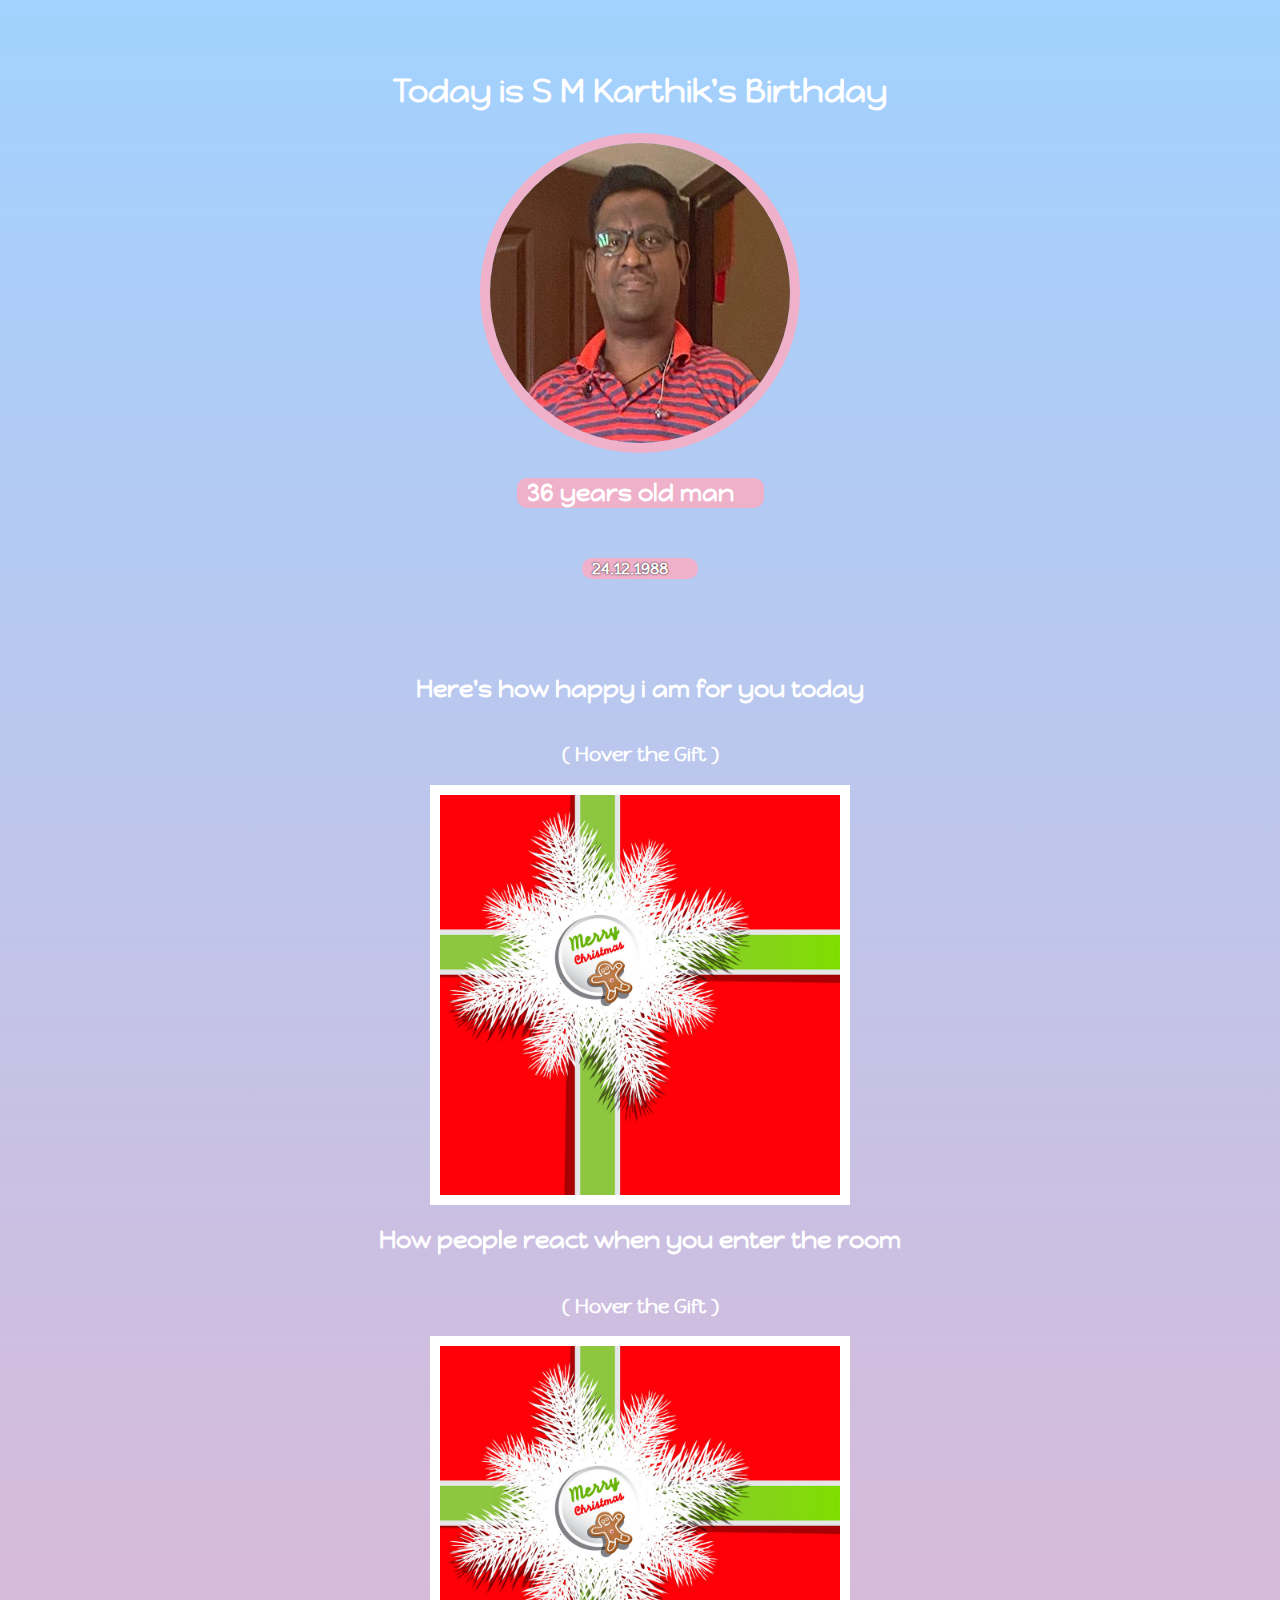
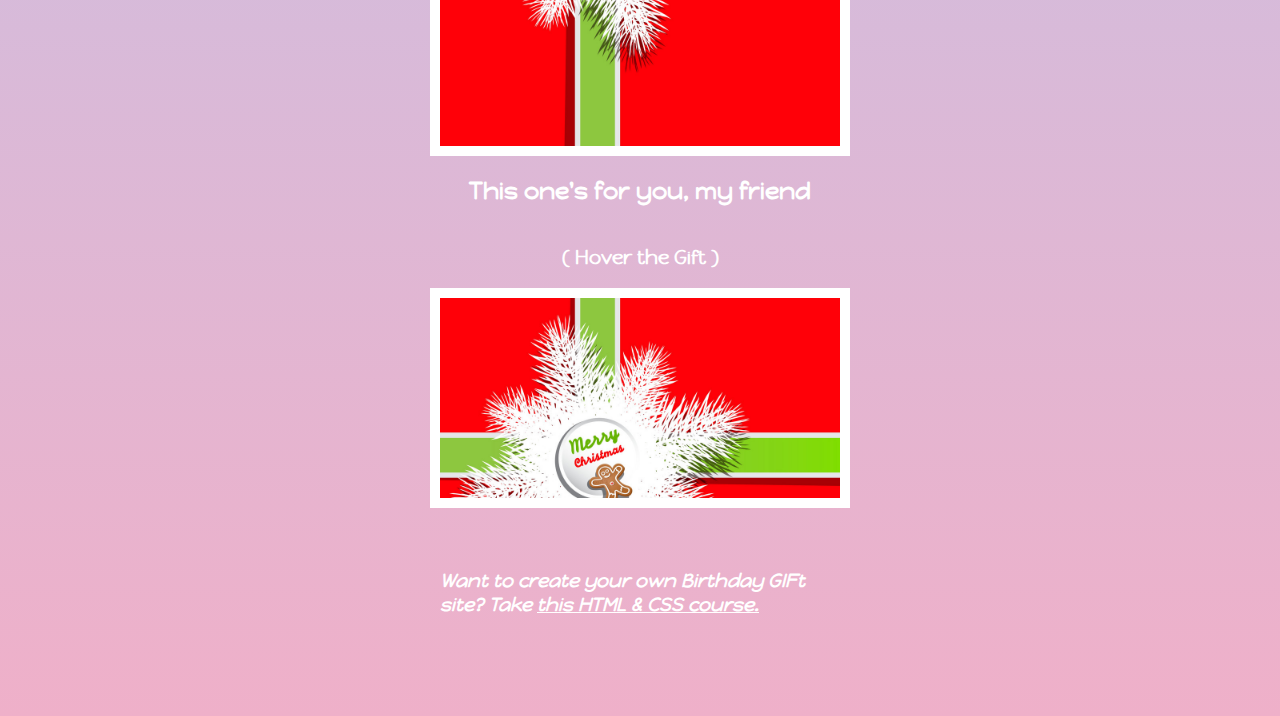
<file: index.html>
<html>
<link rel="stylesheet" href="style.css">
<link rel="preconnect" href="https://fonts.googleapis.com">
<link rel="preconnect" href="https://fonts.gstatic.com" crossorigin>
<link href="https://fonts.googleapis.com/css2?family=Happy+Monkey&display=swap" rel="stylesheet">

<body>
<div class="divmain">
<h1> Today is S M Karthik's Birthday</h1>
<img id ="avathar" src="sm.png">
<h2 id="yr"> 36 years old man</h2>
<h4 id="date"> 24.12.1988 </h4>
</div>

<div class="gift-section">
<h2> Here's how happy i am for you today</h2>
<h3>( Hover the Gift )</h3>
<div class = "giftbox" id="img1"> </div>
</div>


<div class="gift-section">
    <h2> How people react when you enter the room</h2>
    <h3>( Hover the Gift )</h3>
    <div class = "giftbox" id="img2"> </div>
    </div>


    <div class="gift-section">
        <h2> This one's for you, my friend</h2>
        <h3>( Hover the Gift )</h3>
        <div class = "giftbox" id="img3"> </div>
        </div>
    
        <h3 id="footer">Want to create your own Birthday GIFt site? Take <a href="https://scrimba.com/learn/htmlandcss" target="_blank">this HTML & CSS course.</a></h3>
        
</body>

</html>
</file>
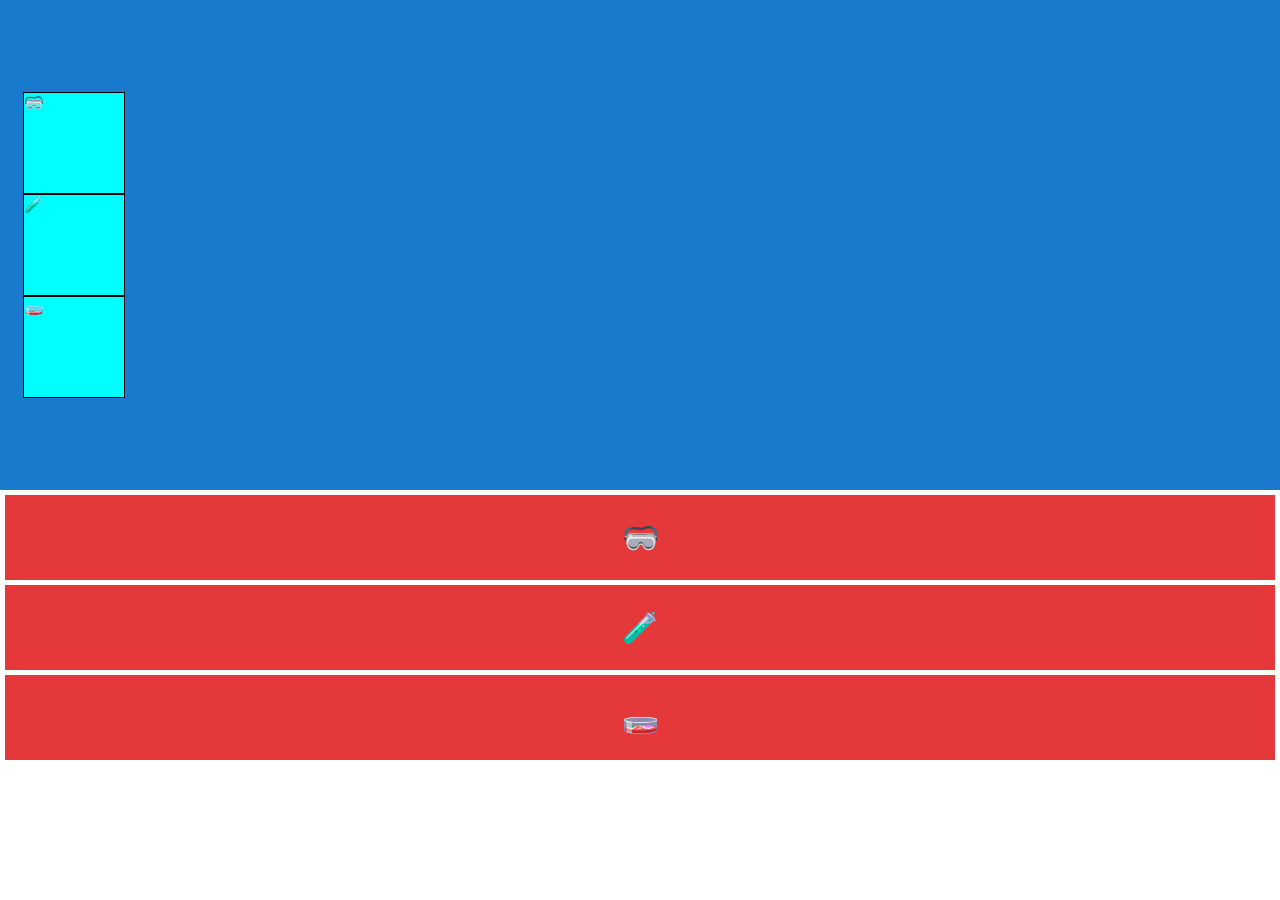
<file: index1.html>
<html>
<link rel="stylesheet" href="style1.css">
<link rel="preconnect" href="https://fonts.googleapis.com">
<link rel="preconnect" href="https://fonts.gstatic.com" crossorigin>
<link href="https://fonts.googleapis.com/css2?family=Happy+Monkey&display=swap" rel="stylesheet">

<body>
    <div class="container">
        <div class="item">🥽</div>
        <div class="item">🧪</div>
        <div class="item">🧫</div>
    </div>

    <div class="newcontainer">
        <div class="item1">🥽</div>
        <div class="item1">🧪</div>
        <div class="item1">🧫</div>
    </div>
    


   

</body>

</html>
</file>
<file: style.css>
.divmain{
padding: 50px;



  
 
  display: flex;
  justify-content: start;
  align-items: center;
  flex-direction: column;

 
 
}

#yr:hover{
font-size: 30px;

}
#date:hover{
    font-size: 30px;


}
#avathar:hover{
    width: 320px;
    height: 320px;


}
/*
    Challenge:
    Follow my orders on where we should
    leave our lab equipment!
    
    justify-content:
    start, center, end, space-around, 
    space-evenly, space-between
    
    align-items:
    start, center, end
    */

    
body{

    background: linear-gradient(#a2d2ff,#EFB0C9 );
    color: #ffffff;
    margin: 0;
    width: 100%;
    font-family: "Happy Monkey", system-ui;
  font-weight: 400;
  font-style: normal;

}

h1 h2, h4,p {
    text-shadow: 0px 0px 2px black; 
   
   
}
#yr , #date{
background-color: #EFB0C9;
padding: 0px 30px 0px 10px;
border-radius: 10px;
margin: 25px 5px;

}

/*
pink: #EFB0C9
blue: #a2d2ff
white: #ffffff
*/
#avathar {
    width: 300px;
    height: 300px;
    
    border-radius: 50%;
    border: 10px solid  #EFB0C9;
}

.giftbox{
    height: 400px;
    width: 400px;
    border: 10px solid white;
    background-image: url("giftbox.jpg");
    background-size: cover;
}

#img1:hover{
    background-image: url("smfull.jpeg");
}
#img2:hover{
   background-image: url("smfull.jpeg");
}

  #img3{
    height: 200px;
  }
#img3:hover{
    background-image: url("smfull.jpeg");
    
 }


.gift-section{

  
    display: flex;
    justify-content: start;
    align-items: center;
    flex-direction: column;
}

#footer{
    width: 400px;
    margin:60px auto 100px auto ;
    font-style: italic;
    

}
a{
    color: white;
}
</file>
<file: style1.css>
.container{
background-color: rgb(26, 122, 206);
padding: 20px;
display: flex;
justify-content: center;
align-items: start;
flex-direction: column;

height: 50%;
    width: 100%;


}

body{

    margin: 0;
}
.item{
    background-color: aqua;

margin-left: 3px;
    height: 100px;
    width: 100px;
    border: 1px solid black;
}


.item1 {
    text-align: center;
    color: white;
    margin: 5px;
    padding: 25px 0;
    background: #e5383b;
    font-size: 30px;
    font-weight: bold;
}

.item1:hover{

    background-color: #ba181b;
}
</file>
